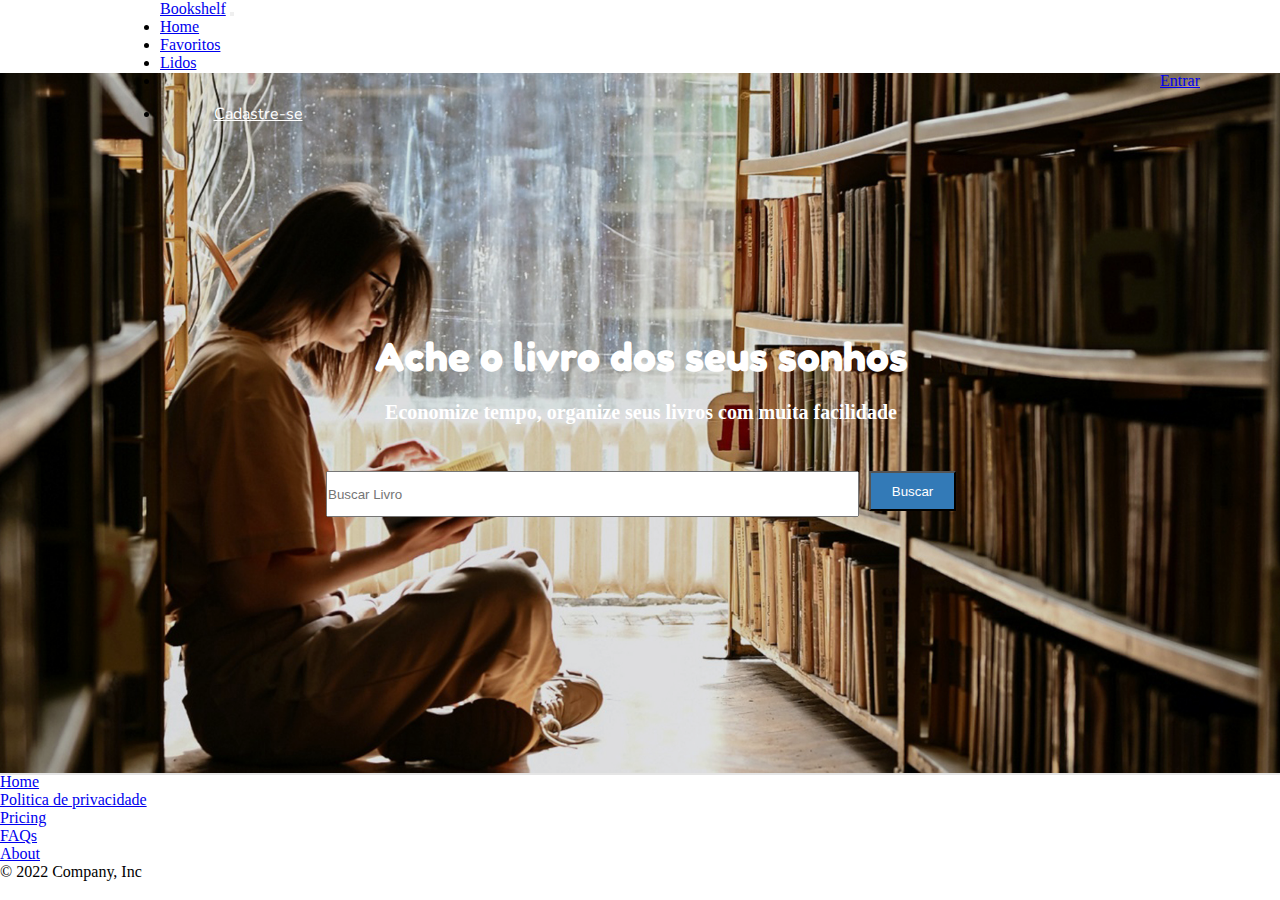
<file: index.html>
<!DOCTYPE html PUBLIC "-//W3C//DTD XHTML 1.0 Strict//EN"
    "http://www.w3.org/TR/xhtml1/DTD/xhtml1-strict.dtd">
<html xmlns="http://www.w3.org/1999/xhtml">
<html lang="en">
<head>
    <meta charset="UTF-8">
    <meta http-equiv="X-UA-Compatible" content="IE=edge">
    <meta name="viewport" content="width=device-width, initial-scale=1.0">
    <link rel="icon" href="/assets/lofocor.png" type="image/x-icon" />
    <link rel="stylesheet" href="style2.css">
    <link rel="stylesheet" href="https://cdn.jsdelivr.net/npm/bootstrap-icons@1.10.3/font/bootstrap-icons.css">
    <link href="https://cdn.jsdelivr.net/npm/bootstrap@5.3.0-alpha1/dist/css/bootstrap.min.css" rel="stylesheet"
        integrity="sha384-GLhlTQ8iRABdZLl6O3oVMWSktQOp6b7In1Zl3/Jr59b6EGGoI1aFkw7cmDA6j6gD" crossorigin="anonymous">
    <link rel="preconnect" href="https://fonts.googleapis.com">
    <link rel="preconnect" href="https://fonts.gstatic.com" crossorigin>
    <link href="https://fonts.googleapis.com/css2?family=Fredoka:wght@600&display=swap" rel="stylesheet">
    <link rel="preconnect" href="https://fonts.googleapis.com">
    <link rel="preconnect" href="https://fonts.gstatic.com" crossorigin>
    <link href="https://fonts.googleapis.com/css2?family=Nunito:wght@200&display=swap" rel="stylesheet">
    <title>Home page</title>
    <script type="text/javascript" src="https://www.google.com/books/jsapi.js"></script>
</head>

<body onload="initLogin()">

<div id="navbarLoggedOut"></div>

<div id="navbarLoggedIn"></div>
  

    <div class="principal">
        <div style="background: rgba(0, 0, 0, 0.1); padding: 1px; width: 100%; height: 100%; display: flex; flex-direction: column; align-items: center; justify-content: center;">
            <h3 style="font-size: 41px; color: #fff; font-family: 'Fredoka', sans-serif;">Ache o livro dos seus sonhos</h3>
            <h6 style="font-size: 20px; color: #fff; margin-top: 20px;">Economize tempo, organize seus livros com muita facilidade</h6>
            <div id="row" class="input-field" style="display: flex; justify-content: center; margin-top: 47px;">
                <input id="campoBuscar" type="text" class="form-control" placeholder="Buscar Livro" style="width: 529px; height: 42px; display: inline; margin-right: 10px;">
                <button id="btnPesquisa" class="btn" onclick="pesquisar()" style="width: 87px; height: 40px; background-color: #337ab7; color: #fff;">Buscar</button>
            </div>   
        </div>
    </div>

    <div class="container">
        <footer class="py-3 my-4">
          <ul class="nav justify-content-center border-bottom pb-3 mb-3">
            <li class="nav-item"><a href="#" class="nav-link px-2 text-muted">Home</a></li>
            <li class="nav-item"><a href="./politicaTermos/politica.html" class="nav-link px-2 text-muted">Politica de privacidade</a></li>
            <li class="nav-item"><a href="#" class="nav-link px-2 text-muted">Pricing</a></li>
            <li class="nav-item"><a href="#" class="nav-link px-2 text-muted">FAQs</a></li>
            <li class="nav-item"><a href="#" class="nav-link px-2 text-muted">About</a></li>
          </ul>
          <p class="text-center text-muted">&copy; 2022 Company, Inc</p>
        </footer>
    </div>
    
    <script src="https://ajax.googleapis.com/ajax/libs/jquery/3.6.4/jquery.min.js"></script>
    <script src="./comum/comum.js"></script>


<!-- bottstrap -->


</body>

</html>
</file>
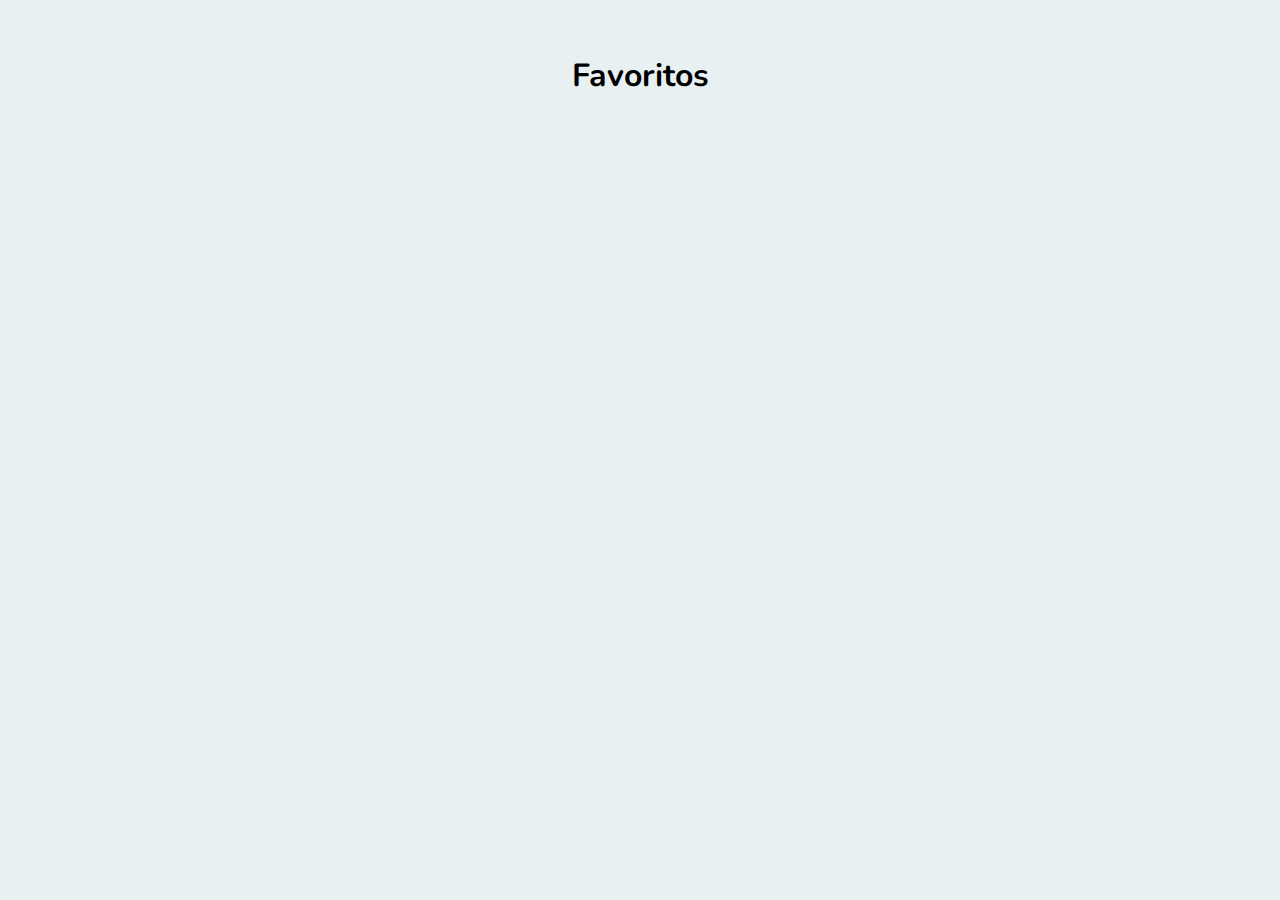
<file: favoritos/index.html>
<!DOCTYPE html PUBLIC "-//W3C//DTD XHTML 1.0 Strict//EN" "http://www.w3.org/TR/xhtml1/DTD/xhtml1-strict.dtd">
<html xmlns="http://www.w3.org/1999/xhtml">
<html lang="en">

<head>
    <meta charset="UTF-8">
    <meta name="viewport" content="width=device-width, initial-scale=1.0">
    <title>Perfil</title>
    <link rel="stylesheet" href="./favoritos.css">
    <link rel="icon" href="/assets/lofocor.png" type="image/x-icon" />
    <link rel="stylesheet" href="https://cdn.jsdelivr.net/npm/bootstrap-icons@1.10.3/font/bootstrap-icons.css">
    <link href="https://cdn.jsdelivr.net/npm/bootstrap@5.3.0-alpha1/dist/css/bootstrap.min.css" rel="stylesheet"
        integrity="sha384-GLhlTQ8iRABdZLl6O3oVMWSktQOp6b7In1Zl3/Jr59b6EGGoI1aFkw7cmDA6j6gD" crossorigin="anonymous">
    <link href="https://fonts.googleapis.com/css2?family=Fredoka:wght@600&display=swap" rel="stylesheet">
    <link href="https://fonts.googleapis.com/css2?family=Nunito:wght@200&display=swap" rel="stylesheet">
    <link rel="stylesheet" href="https://cdn.jsdelivr.net/npm/bootstrap-icons@1.10.5/font/bootstrap-icons.css">
    <!-- Rest of head -->
    <title>Favoritos</title>
</head>

<body onload="mostraLivro(); initLogin(); verificaLogin()" style="background-color: #E8F0F2;">

  <div id="navbarLoggedOut" ></div>

  <div id="navbarLoggedIn" ></div>  
  
    <div id="row" class="input-field" style="margin-top: 50px !important; width: 400px; height: 50px;  display: flex; justify-content: center; align-items: center; margin: auto;">
        <h1 style="text-align: center; font-family: 'Nunito', sans-serif;">Favoritos</h1>
    </div>
    <!--main-->
   
        <div id="livrosFavoritos" style="margin-left: 400px; margin-top: 30px; margin-right: 300px;"></div>


      <div id="mostraMsg" style="display: flex; justify-content: center; align-items: center; height: 50vh;">

    <!-- Rest of body after search bar -->
</body>

<script src="https://ajax.googleapis.com/ajax/libs/jquery/3.6.4/jquery.min.js"></script>
<script src="../comum/comum.js"></script>
<script src="./script.js"></script>
</html>
</file>
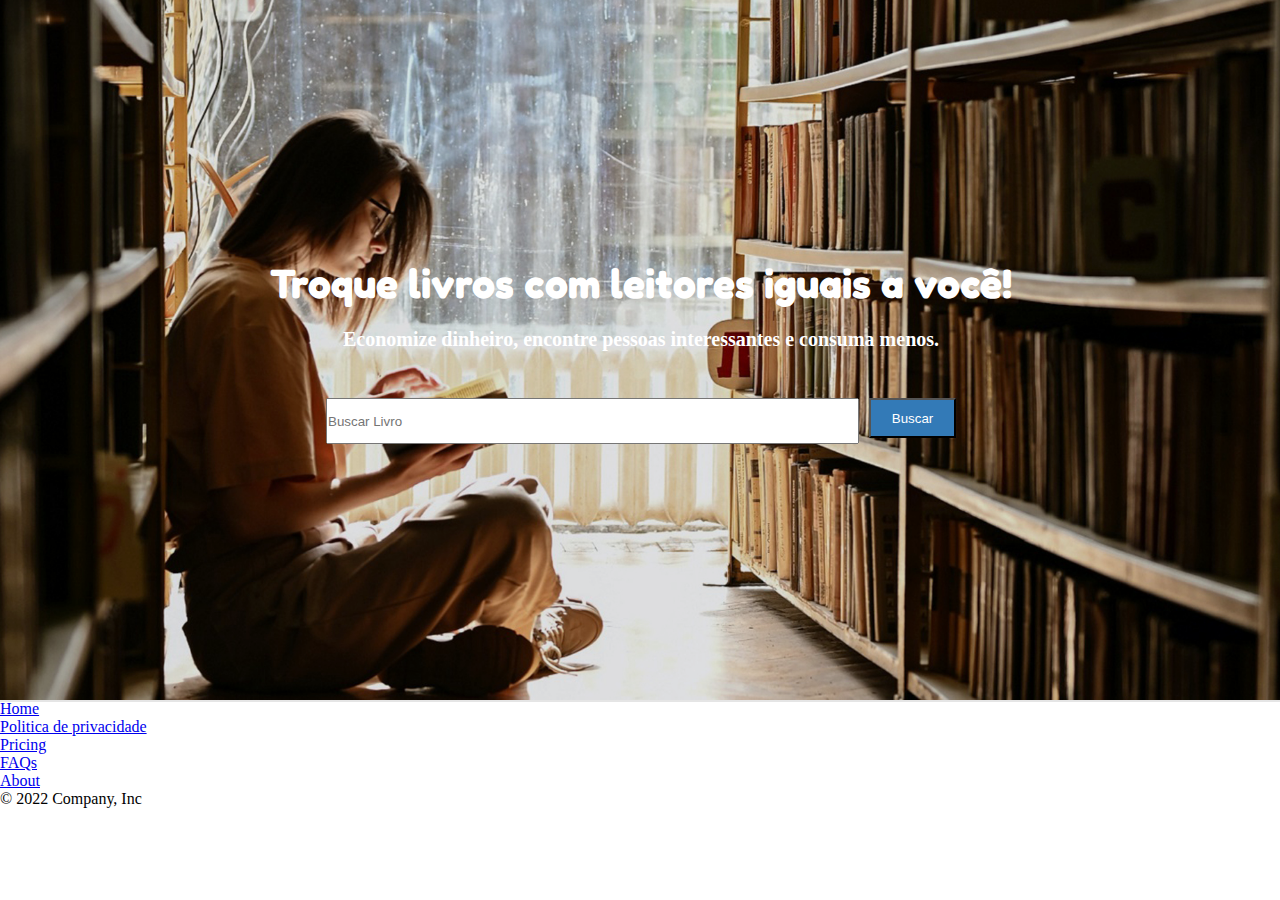
<file: index2.html>
<!DOCTYPE html PUBLIC "-//W3C//DTD XHTML 1.0 Strict//EN"
    "http://www.w3.org/TR/xhtml1/DTD/xhtml1-strict.dtd">
<html xmlns="http://www.w3.org/1999/xhtml">
<html lang="en">
<head>
    <meta charset="UTF-8">
    <meta http-equiv="X-UA-Compatible" content="IE=edge">
    <meta name="viewport" content="width=device-width, initial-scale=1.0">
    <link rel="icon" href="/assets/lofocor.png" type="image/x-icon" />
    <link rel="stylesheet" href="style2.css">
    <link rel="stylesheet" href="https://cdn.jsdelivr.net/npm/bootstrap-icons@1.10.3/font/bootstrap-icons.css">
    <link href="https://cdn.jsdelivr.net/npm/bootstrap@5.3.0-alpha1/dist/css/bootstrap.min.css" rel="stylesheet"
        integrity="sha384-GLhlTQ8iRABdZLl6O3oVMWSktQOp6b7In1Zl3/Jr59b6EGGoI1aFkw7cmDA6j6gD" crossorigin="anonymous">
    <link rel="preconnect" href="https://fonts.googleapis.com">
    <link rel="preconnect" href="https://fonts.gstatic.com" crossorigin>
    <link href="https://fonts.googleapis.com/css2?family=Fredoka:wght@600&display=swap" rel="stylesheet">
    <link rel="preconnect" href="https://fonts.googleapis.com">
    <link rel="preconnect" href="https://fonts.gstatic.com" crossorigin>
    <link href="https://fonts.googleapis.com/css2?family=Nunito:wght@200&display=swap" rel="stylesheet">
    <title>Home page</title>
    <script type="text/javascript" src="https://www.google.com/books/jsapi.js"></script>
</head>

<body >

<div id="navbarLoggedOut" ></div>

<div id="navbarLoggedIn" ></div>
  

    <div class="principal">
        <div style="background: rgba(0, 0, 0, 0.1); padding: 1px; width: 100%; height: 100%; display: flex; flex-direction: column; align-items: center; justify-content: center;">
            <h3 style="font-size: 41px; color: #fff; font-family: 'Fredoka', sans-serif;">Troque livros com leitores iguais a você!</h3>
            <h6 style="font-size: 20px; color: #fff; margin-top: 20px;">Economize dinheiro, encontre pessoas interessantes e consuma menos.</h6>
            <div id="row" class="input-field" style="display: flex; justify-content: center; margin-top: 47px;">
                <input id="campoBuscar" type="text" class="form-control" placeholder="Buscar Livro" style="width: 529px; height: 42px; display: inline; margin-right: 10px;">
                <button id="btnPesquisa" class="btn" onclick="pesquisar()" style="width: 87px; height: 40px; background-color: #337ab7; color: #fff;">Buscar</button>
            </div>   
        </div>
    </div>

    <div class="container">
        <footer class="py-3 my-4">
          <ul class="nav justify-content-center border-bottom pb-3 mb-3">
            <li class="nav-item"><a href="#" class="nav-link px-2 text-muted">Home</a></li>
            <li class="nav-item"><a href="./politicaTermos/politica.html" class="nav-link px-2 text-muted">Politica de privacidade</a></li>
            <li class="nav-item"><a href="#" class="nav-link px-2 text-muted">Pricing</a></li>
            <li class="nav-item"><a href="#" class="nav-link px-2 text-muted">FAQs</a></li>
            <li class="nav-item"><a href="#" class="nav-link px-2 text-muted">About</a></li>
          </ul>
          <p class="text-center text-muted">&copy; 2022 Company, Inc</p>
        </footer>
    </div>
    
    <script src="https://ajax.googleapis.com/ajax/libs/jquery/3.6.4/jquery.min.js"></script>
    <script src="./comum/comum.js"></script>
<!-- Code injected by live-server -->

</body>

</html>
</file>
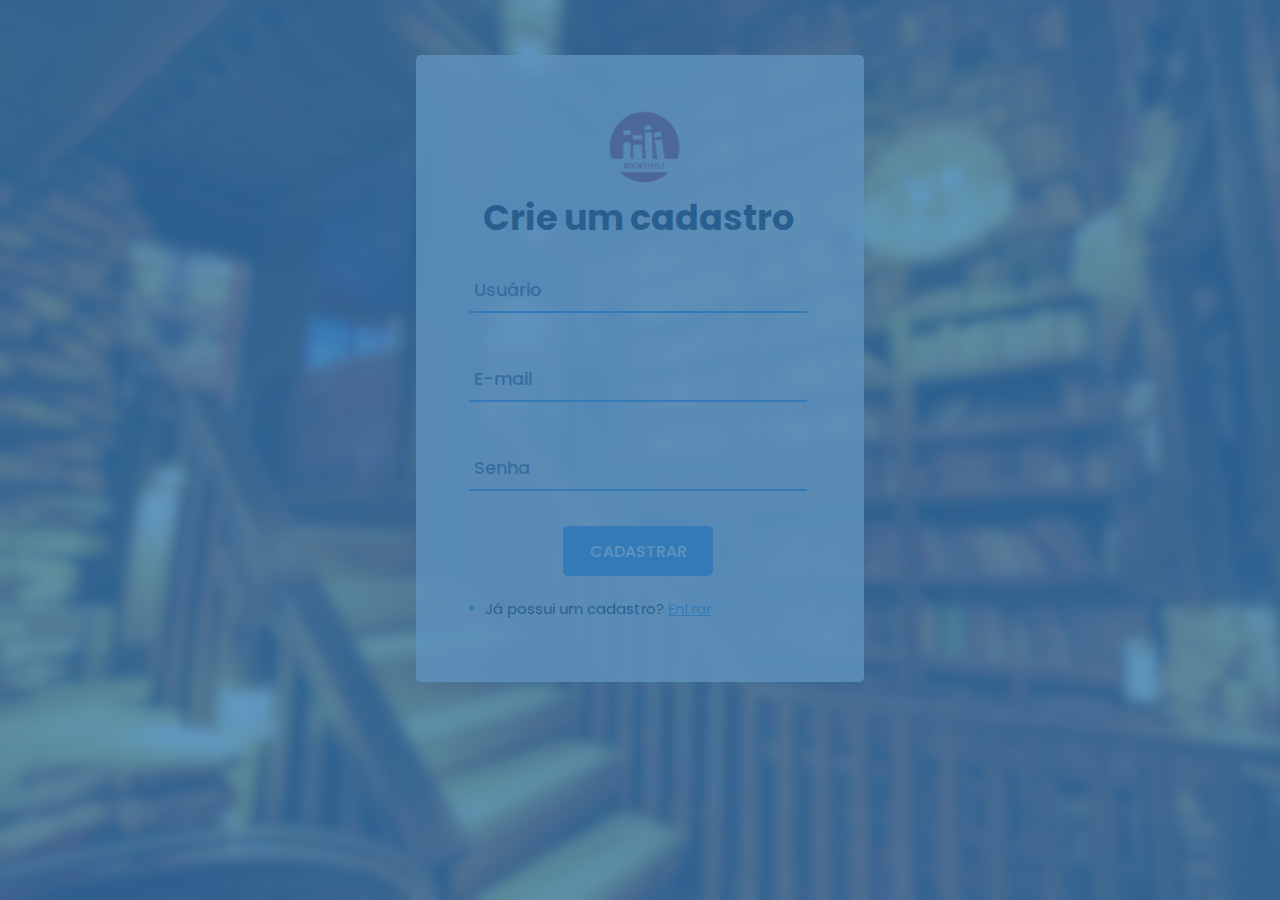
<file: cadastro/cadastro.html>
<!DOCTYPE html>
<html lang="pt-br">

<head>
    <meta charset="UTF-8">
    <meta http-equiv="X-UA-Compatible" content="IE=edge">
    <meta name="viewport" content="width=device-width, initial-scale=1.0">

    <title>Cadastro</title>
     <link rel="icon" href="/assets/lofocor.png" type="image/x-icon" />
    <link rel="stylesheet" href="style.css">
    <link rel="stylesheet" href="/comum/styleComum.css">
   
</head>

<body>
      <!-- início do preloader -->
  <div id="preloader">
    <div class="inner">
       <!-- HTML DA ANIMAÇÃO MUITO LOUCA DO SEU PRELOADER! -->
       <div class="bolas">
          <div></div>
          <div></div>
          <div></div>                    
       </div>
    </div>
</div>
<!-- fim do preloader --> 
    <div class="container">
        <div class="card">
            <div class="container-register">
                <div class="wrap-register">
                    <form class="register-form">
                        <a href="/index.html"><img src="/assets/lofocor.png" style="width: 80px; margin-left: 135px;" alt=""></a>
                        <span class="register-form-title">
                            Crie um cadastro
                        </span>

                        <div class="wrap-input margin-bottom-35">
                            <input id="usuario" class="input-form" type="usuario" name="name" autocomplete="off">
                            <span class="focus-input-form" data-placeholder="Usuário"></span>
                        </div>

                        <div class="wrap-input margin-top-35 margin-bottom-35">
                            <input  id="email" class="input-form" type="email" name="email" autocomplete="off">
                            <span class="focus-input-form" data-placeholder="E-mail"></span>
                        </div>

                        <div class="wrap-input margin-bottom-35">
                            <input  id="senha" class="input-form" type="senha" name="password">
                            <span class="focus-input-form" data-placeholder="Senha"></span>
                        </div>

                        <div class="container-register-form-btn">
                            <button onclick="cadastrar()" class="register-form-btn">Cadastrar</button>
                        </div>

                        <ul class="register-utils">
                            <li class="margin-top-8 margin-bottom-8">
                                <span class="text1">
                                    Já possui um cadastro?
                                </span>
                                <a class="text2" href="/login/login.html">
                                    Entrar
                                </a>
                            </li>
                        </ul>
                    </form>
                </div>
            </div>
        </div>
    </div>
   
</body>
<script src="https://ajax.googleapis.com/ajax/libs/jquery/3.6.4/jquery.min.js"></script>
<script src="/comum/comum.js"></script>
 <script src="script.js"></script>
</html>
</file>
<file: style2.css>
*{
    padding: 0;
    margin: 0;
}
.principal{
    background-image: url(assets/fundo.jpg);
    background-size: cover;
    height: 700px;
    
}
</file>
<file: favoritos/favoritos.css>
#livrosFavoritos{
    display: flex;
   
    justify-content: center;
    flex-wrap: wrap;
   
  }

  #listaLivros{
    padding: 10px;
  }
</file>
<file: cadastro/style.css>
/*
    FONTES
*/
@font-face {
    font-family: Poppins-Regular;
    src: url('../Fonts/Poppins/Poppins-Regular.ttf');
}

@font-face {
    font-family: Poppins-Medium;
    src: url('../Fonts/Poppins/Poppins-Medium.ttf');
}

@font-face {
    font-family: Poppins-Bold;
    src: url('../Fonts/Poppins/Poppins-Bold.ttf');
}

@font-face {
    font-family: Poppins-Semibold;
    src: url('../Fonts/Poppins/Poppins-SemiBold.ttf');
}

* {
    margin: 0;
    padding: 0;
}

body, html{
    height: 100%;
    font-family: Poppins-Regular, sans-serif;
}

li, ul{
    margin: 0;
    list-style-type: none;
}

input, button{
    outline: none !important;
    border: none;
}

button :hover{
    cursor: pointer;
}

/*
    Utilitários
*/

body{
    background-image: url(/assets/library1.png);
    background-size: cover;
}

.text1{
    font-family: Poppins-Regular;
    font-size: 15px;
    line-height: 1.5;
}

.text2{
    font-family: Poppins-Regular;
    font-size: 15px;
    line-height: 1.5;
}

.margin-bottom-35 {
    margin-bottom: 35px;
}

.margin-top-35 {
    margin-top: 35px;
}

.margin-bottom-8{
    margin-bottom: 8px;
}

.margin-top-8 {
    margin-top: 8px;
}

.margin-left-50{
    margin-left: 50px;
}

/*
    Card
*/

.card{
    background-color: rgb(250, 235, 215, 0.8);
    border-radius: 5px;
    padding: 30px;
    transition: all 0.3s ease-out; 
    margin-top: 35px;
}

/*
    Registro
*/

.container{
    width: 35%;
    margin: 0 auto;
    padding: 20px;
}

.container-register{
    width: 100%;
    display: flex;
    flex-wrap: wrap;
    justify-content: center;
    align-items: center;
    padding: 23px;
}

.wrap-register{
    width: 350px;
    margin-right: 50px;
}

/*
    Formulário
*/

.register-form{
    width: 100%;
}

.register-form-title{
    display: block;
    font-family: Poppins-Bold;
    font-size: 35px;
    line-height: 1.2;
    text-align: center;
    margin-bottom: 20px;
}

/*
    Input
*/


.wrap-input{
    width: 100%;
    position: relative;
    border-bottom: 2px solid #337ab7;
}

.input-form{
    font-family: Poppins-SemiBold;
    font-size: 18px;
    color: rgb(51, 47, 46);
    line-height: 1.2;
    display: block;
    width: 100%;
    height: 52px;
    background: transparent;
    padding: 0 5px;
}

.focus-input-form{
    position: absolute;
    display: block;
    width: 100%;
    height: 100%;
    left: 0;
    top: 0;
    pointer-events: none;
}

.focus-input-form::before{
    content: "";
    display: block;
    position: absolute;
    bottom: -2px;
    left: 0;
    width: 0;
    height: 2px;
    transition: all 0.4s;
    background-color: #337ab7;
}

.focus-input-form::after{
    font-family: Poppins-Medium;
    font-size: 18px;
    color: rgb(66, 66, 71);
    line-height: 1.2;
    content: attr(data-placeholder);
    display: block;
    width: 100%;
    position: absolute;
    top: 15px;
    left: 0;
    padding: 5px;
    transition: all 0.4s;
}

.input-form:focus + .focus-input-form::after{
    top: -20px;
    font-size: 15px;

}

.input-form:focus + .focus-input-form::before{
    width: 100%;   
 }

 .has-val.input-form:focus + .focus-input-form::after{
    top: -20px;
    font-size: 15px;

}

.has-val.input-form:focus + .focus-input-form::before{
    width: 100%;   
 }

/*
    Botão
*/

.container-register-form-btn{
    width: 100%;
    display: flex;
    justify-content: center;
}

.register-form-btn{
    font-family: Poppins-Medium;
    font-size: 16px;
    color: antiquewhite;
    line-height: 1.2;
    text-transform: uppercase;
    display: flex;
    justify-content: center;
    align-items: center;
    padding: 0 20px;
    width: 150px;
    height: 50px;
    background-color: #337ab7;
    border-radius: 5px;
    transition: all 0.4s;
}

.register-form-btn:hover{
    background-color: rgb(68, 54, 54);
}

/*
    Link - Register Utils
*/

a{
    font-family: Poppins-Regular;
    font-size: 14px;
    line-height: 1.7;
    color: #337ab7;
    margin: 0px;
    transition: all 0.4s;
}

a:focus{
    outline: none !important;
}

a:hover{
    text-decoration: none;
    color: rgb(68, 54, 54);
}

.register-utils{
    margin-top: 20px;

}

.register-utils li{
    position: relative;
    padding-left: 16px;
}

.register-utils li::before{
    content: "";
    display: block;
    position: absolute;
    width: 5px;
    height: 5px;
    border-radius: 50%;
    background-color: #337ab7;
    top: 45%;
    transform: translateY(-50%);
    left: 0;
}

/*
    Media Query
*/
.has-val + .focus-input-form::after {
    top: -20px;
    font-size: 15px;
}
</file>
<file: comum/styleComum.css>
/* ini: Preloader */
 
*{
  padding: 0;
  margin: 0;
}
#preloader {
    position:fixed;
    top:0;
    left:0;
    right:0;
    bottom:0;
    background-color:#337ab7; /* cor do background que vai ocupar o body */
    z-index:999; /* z-index para jogar para frente e sobrepor tudo */
}
#preloader .inner {
    position: absolute;
    top: 50%; /* centralizar a parte interna do preload (onde fica a animação)*/
    left: 50%;
    transform: translate(-50%, -50%);  
}
.bolas > div {
  display: inline-block;
  background-color: #fff;
  width: 25px;
  height: 25px;
  border-radius: 100%;
  margin: 3px;
  -webkit-animation-fill-mode: both;
  animation-fill-mode: both;
  animation-name: animarBola;
  animation-timing-function: linear;
  animation-iteration-count: infinite;
   
}
.bolas > div:nth-child(1) {
    animation-duration:0.75s ;
    animation-delay: 0;
}
.bolas > div:nth-child(2) {
    animation-duration: 0.75s ;
    animation-delay: 0.12s;
}
.bolas > div:nth-child(3) {
    animation-duration: 0.75s  ;
    animation-delay: 0.24s;
}
 
@keyframes animarBola {
  0% {
    -webkit-transform: scale(1);
    transform: scale(1);
    opacity: 1;
  }
  16% {
    -webkit-transform: scale(0.1);
    transform: scale(0.1);
    opacity: 0.7;
  }
  33% {
    -webkit-transform: scale(1);
    transform: scale(1);
    opacity: 1; 
  } 
}
/* end: Preloader */

/* navbar */

*{
  margin: 0;
}
#btn{
  margin-left: 12px;
  background-color: #D1C6BB;
  border: none;
  color: black;
  width: 200px;
}
.listaNav{
  display: flex;
  justify-content: center;
  align-items: center;
}
ul{
  list-style: none;
}
#alinhaLoginCadastro ul{
  display: flex;

  width: 50%;
}


#btnPesquisa{
  background-color: #000000;
  border: none;
  font-size: 20px;
}
</file>
